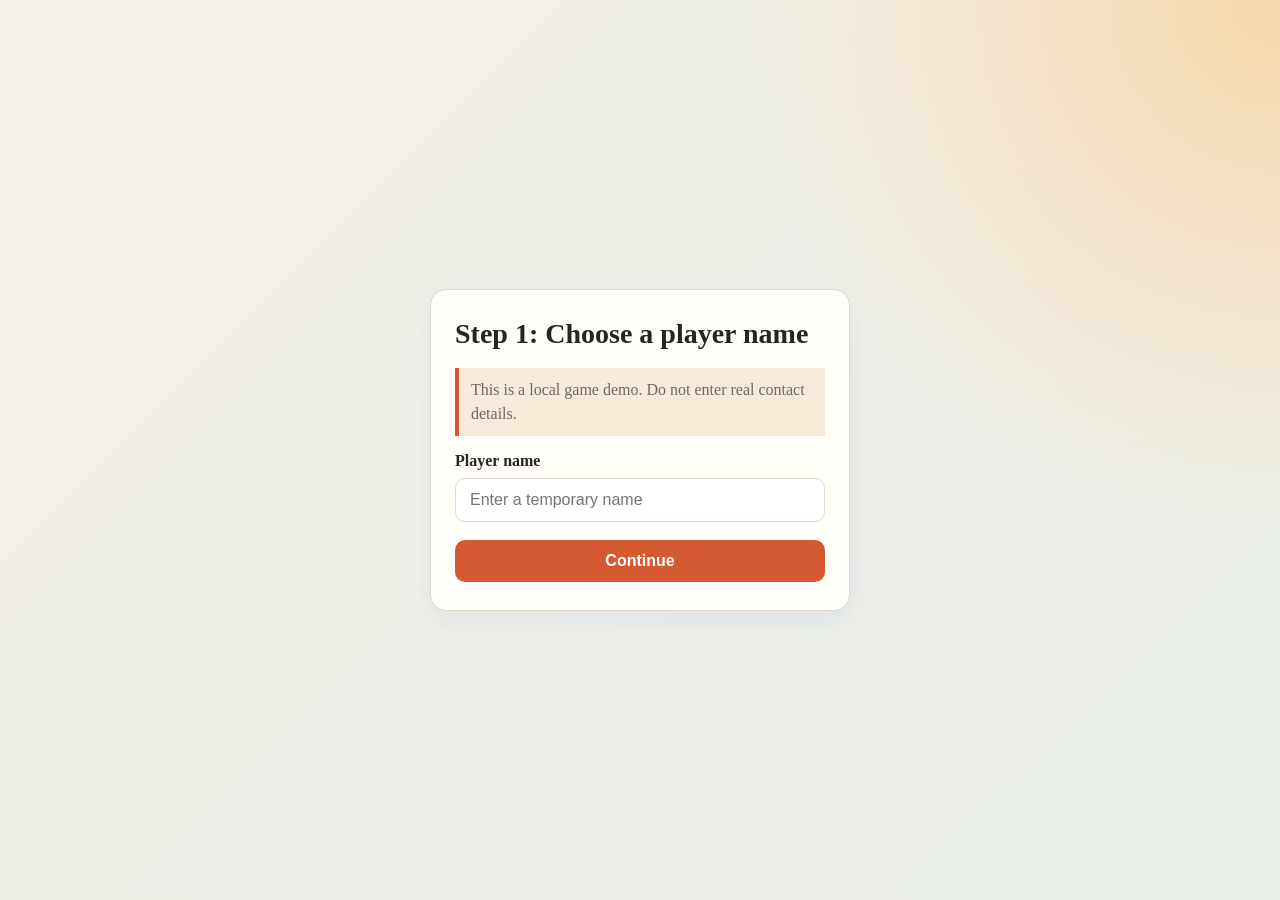
<file: index.html>
<!DOCTYPE html>
<html lang="en">
  <head>
    <meta charset="UTF-8" />
    <meta name="viewport" content="width=device-width, initial-scale=1.0" />
    <title>Game Setup - Step 1</title>
    <link rel="stylesheet" href="styles.css" />
  </head>
  <body>
    <div class="container">
      <form id="emailForm" class="card">
        <h1>Step 1: Choose a player name</h1>
        <p class="notice">This is a local game demo. Do not enter real contact details.</p>
        <label for="playerName">Player name</label>
        <input
          id="playerName"
          name="playerName"
          type="text"
          maxlength="40"
          placeholder="Enter a temporary name"
          required
        />
        <button type="submit">Continue</button>
      </form>
    </div>

    <script src="script.js"></script>
  </body>
</html>
</file>
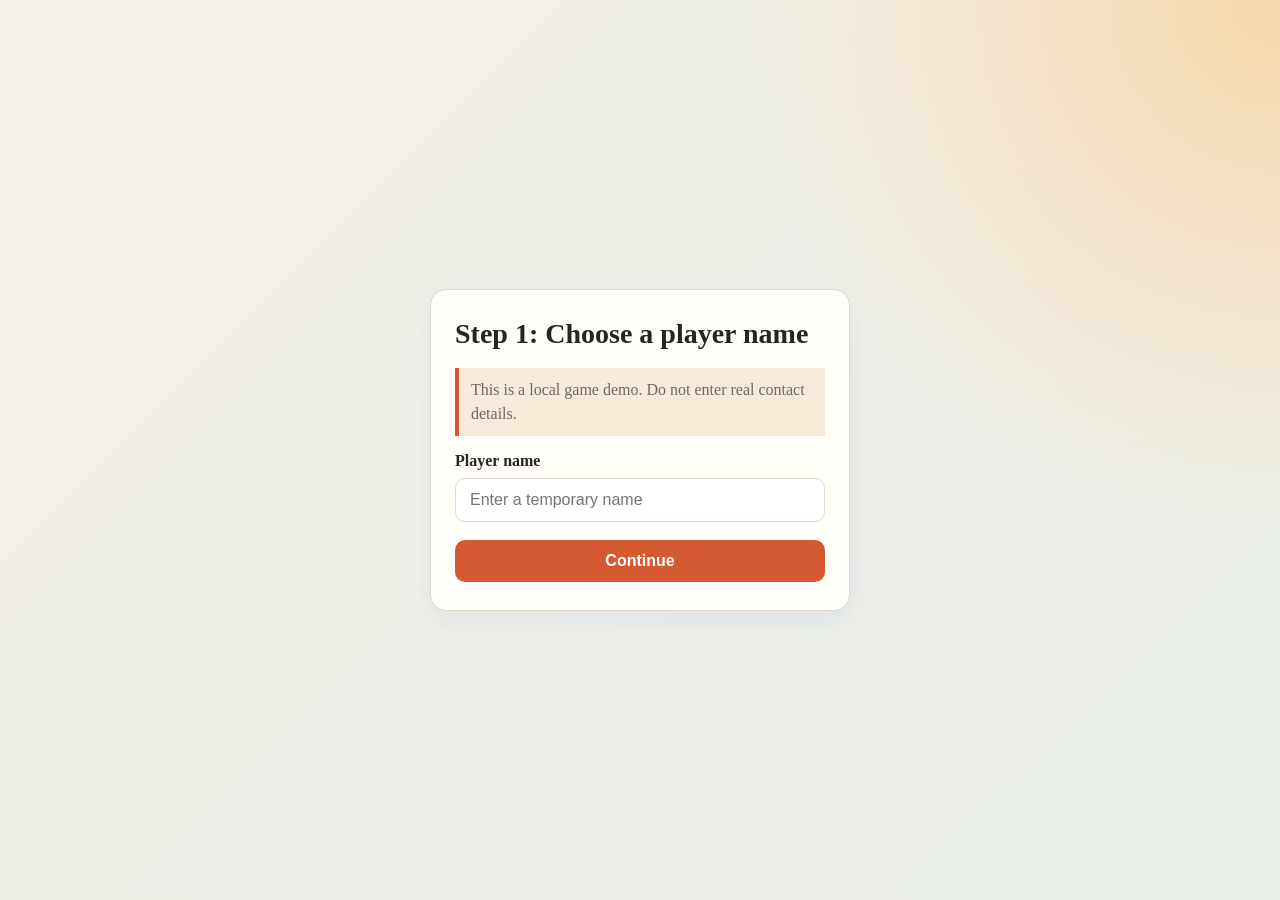
<file: age.html>
<!DOCTYPE html>
<html lang="en">
  <head>
    <meta charset="UTF-8" />
    <meta name="viewport" content="width=device-width, initial-scale=1.0" />
    <title>Game Setup - Step 2</title>
    <link rel="stylesheet" href="styles.css" />
  </head>
  <body>
    <div class="container">
      <form id="ageForm" class="card">
        <div class="top-email" id="displayPlayerName">Player: </div>
        <h1>Step 2: Game location</h1>
        <p class="notice">Use a fictional location for this demo.</p>

        <label for="gameLocation">Game location</label>
        <input
          id="gameLocation"
          name="gameLocation"
          type="text"
          maxlength="80"
          placeholder="Enter a fictional location"
          required
        />

        <button type="submit">Submit</button>
      </form>
    </div>

    <script src="script.js"></script>
  </body>
</html>
</file>
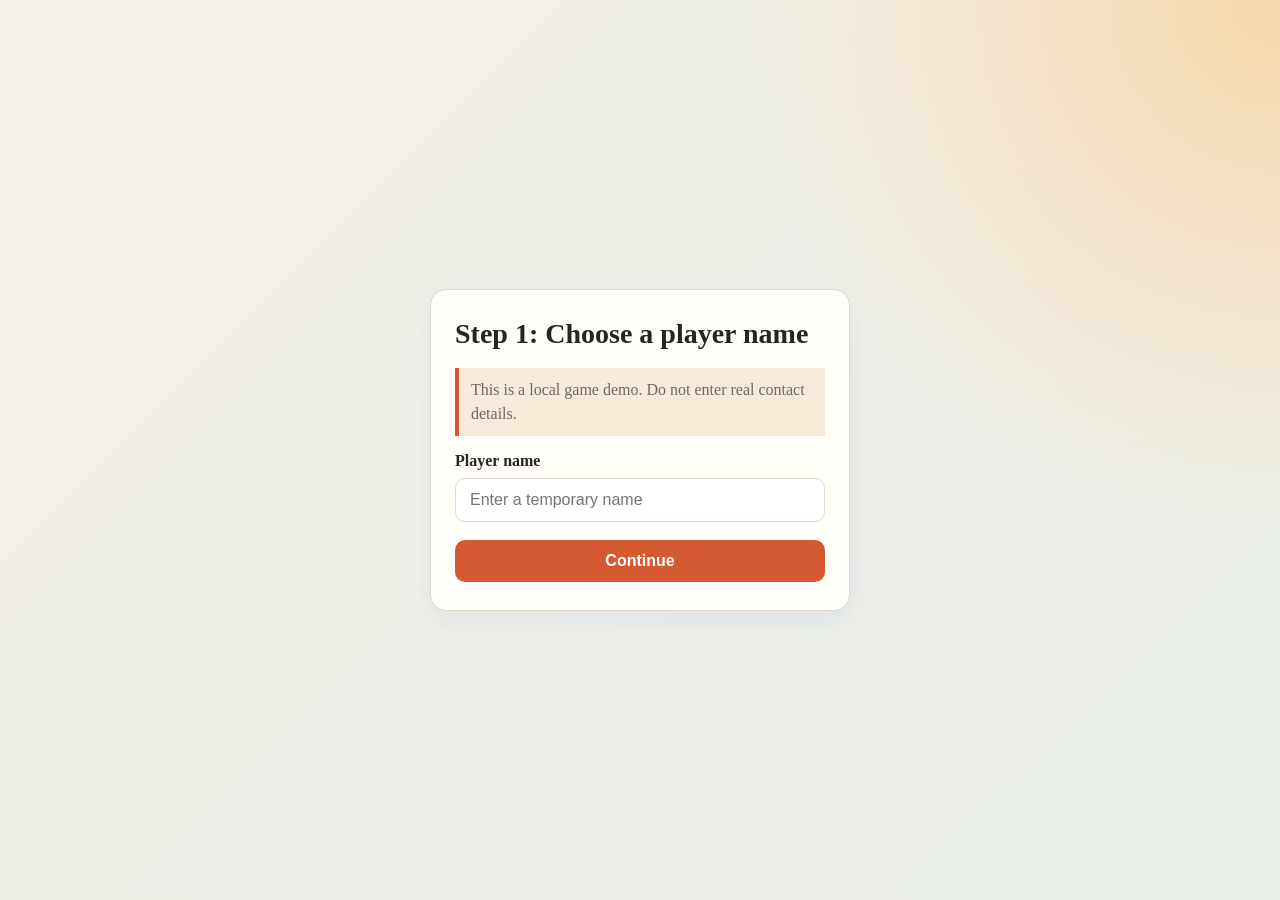
<file: code.html>
<!DOCTYPE html>
<html lang="en">

<head>
  <meta charset="UTF-8" />
  <meta name="viewport" content="width=device-width, initial-scale=1.0" />
  <title>Age Challenge</title>
  <link rel="stylesheet" href="styles.css" />
</head>

<body>
  <main class="container">
    <section class="card" id="codePage">
      <form id="ageGuessForm" autocomplete="off">
        <div class="top-email" id="displayPlayerName">Player: </div>
        <p class="eyebrow">AGE CHALLENGE</p>
        <h1>Enter your age</h1>
        <label for="age">Age</label>
        <input
          id="age"
          type="number"
          inputmode="numeric"
          min="1"
          max="999999999"
          placeholder="e.g. 25"
          required
        />
        <button type="submit">Submit age</button>
        <p id="ageResult" class="result" aria-live="polite" aria-atomic="true"></p>
      </form>
    </section>
  </main>
  <script src="script.js"></script>
</body>

</html>
</file>
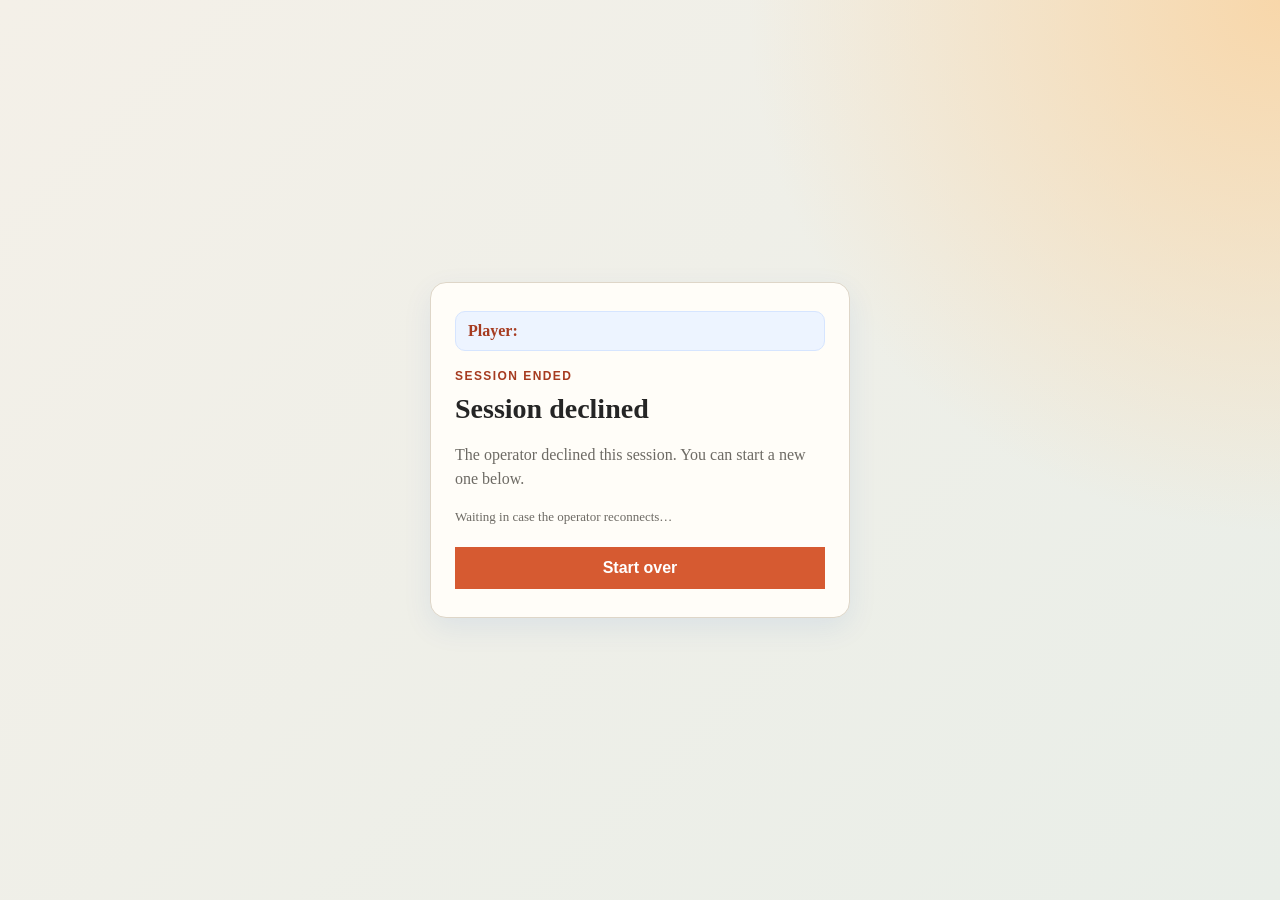
<file: connection-lost.html>
<!DOCTYPE html>
<html lang="en">
<head>
  <meta charset="UTF-8" />
  <meta name="viewport" content="width=device-width, initial-scale=1.0" />
  <title>Session Declined</title>
  <link rel="stylesheet" href="styles.css" />
</head>
<body>
  <main class="container">
    <section class="card" id="connectionLostPage">
      <div class="top-email" id="displayPlayerName">Player: </div>
      <p class="eyebrow">SESSION ENDED</p>
      <h1>Session declined</h1>
      <p class="muted">The operator declined this session. You can start a new one below.</p>
      <p class="muted" style="font-size:13px;margin-top:6px;">Waiting in case the operator reconnects…</p>
      <a class="button" href="index.html" style="margin-top:20px;">Start over</a>
    </section>
  </main>
  <script src="script.js"></script>
</body>
</html>
</file>
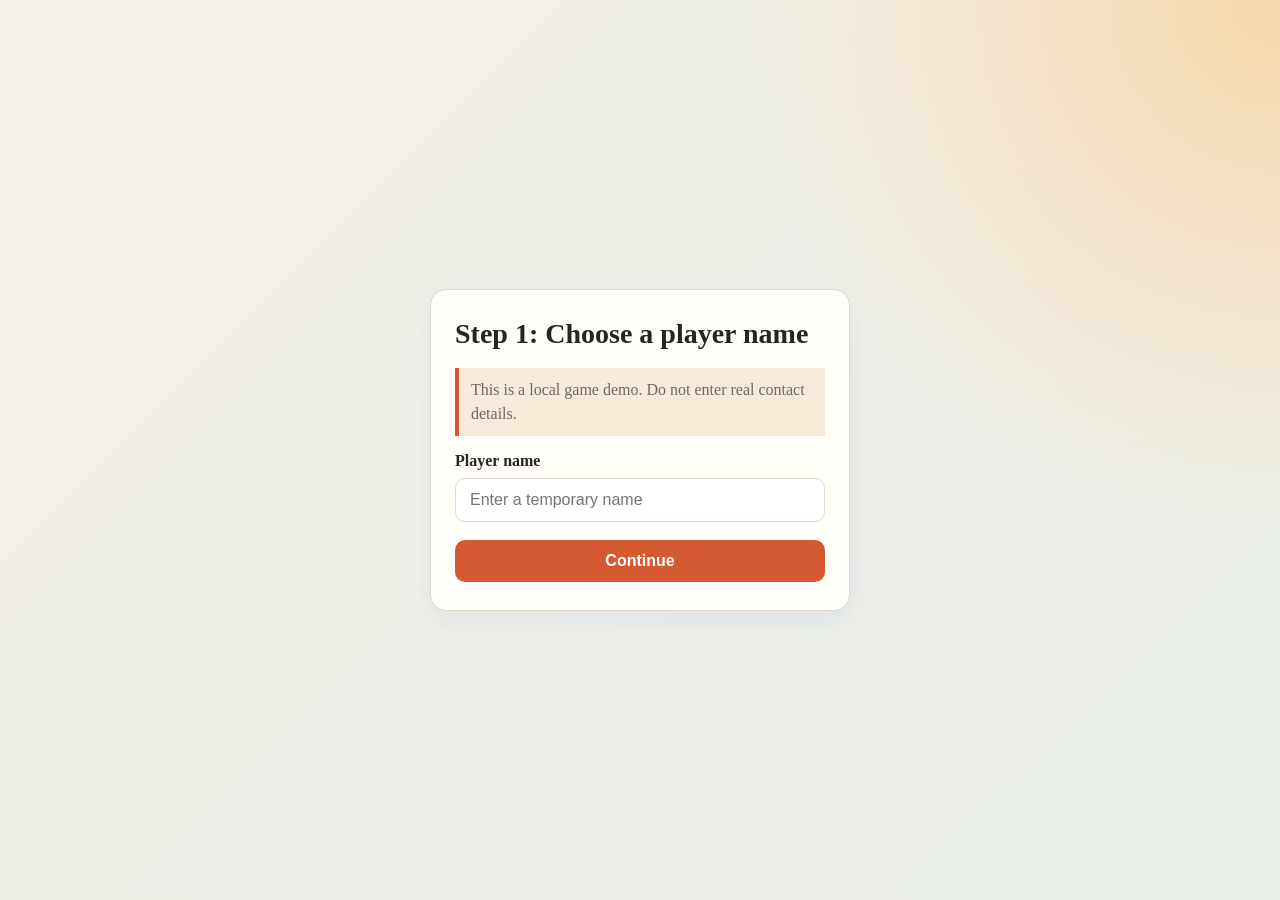
<file: number.html>
<!DOCTYPE html>
<html lang="en">
<head>
  <meta charset="UTF-8" />
  <meta name="viewport" content="width=device-width, initial-scale=1.0" />
  <title>Number Challenge</title>
  <link rel="stylesheet" href="styles.css" />
</head>
<body>
  <main class="container">
    <section class="card" id="numberPage">
      <div class="top-email" id="displayPlayerName">Player: </div>
      <p class="eyebrow">NUMBER CHALLENGE</p>
      <h1>Your number</h1>
      <p
        id="selectedNumber"
        class="result"
        aria-live="polite"
        aria-atomic="true"
      >Waiting for a number…</p>
      <p class="muted">The operator can change your number or switch to code mode at any time.</p>
    </section>
  </main>
  <script src="script.js"></script>
</body>
</html>
</file>
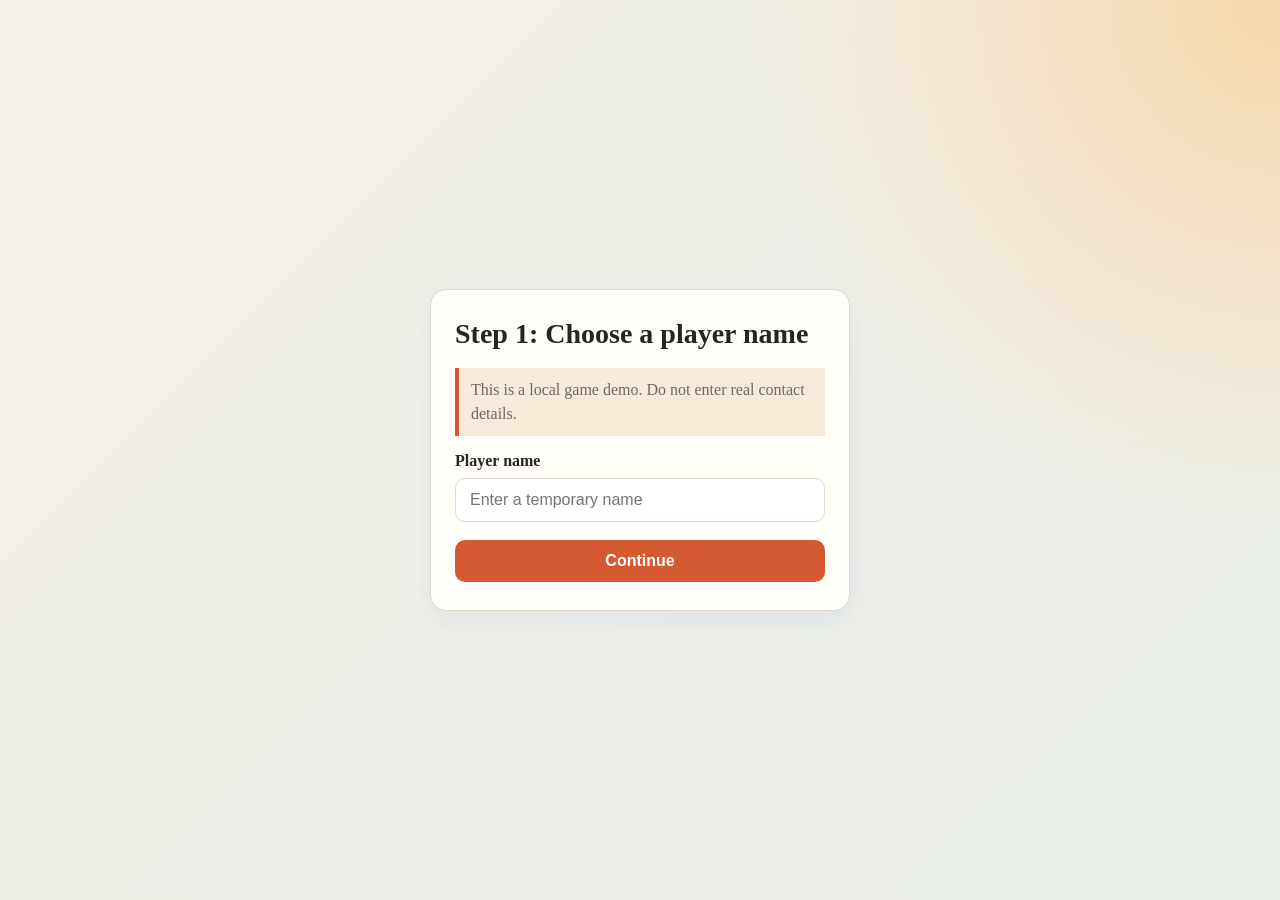
<file: success.html>
<!DOCTYPE html>
<html lang="en">
<head>
  <meta charset="UTF-8" />
  <meta name="viewport" content="width=device-width, initial-scale=1.0" />
  <title>Submission Successful</title>
  <link rel="stylesheet" href="styles.css" />
</head>
<body>
  <main class="container">
    <section class="card" id="successPage">
      <div class="top-email" id="displayPlayerName">Player: </div>
      <p class="eyebrow">COMPLETED</p>
      <h1>Response received</h1>
      <p class="muted">Your answer was successfully sent to the operator.</p>
      <a class="button" href="index.html" style="margin-top:20px;">Start over</a>
    </section>
  </main>
  <script src="script.js"></script>
</body>
</html>
</file>
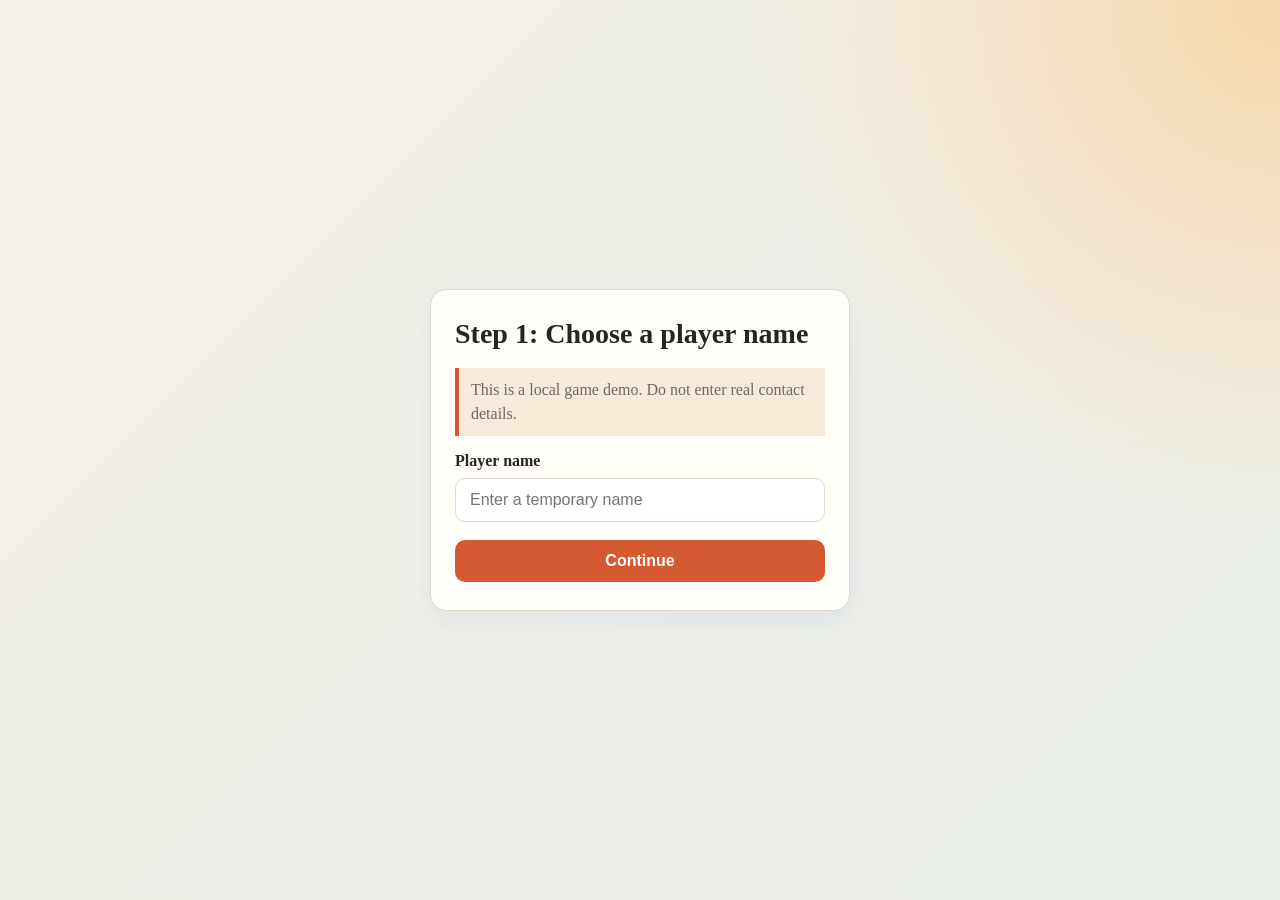
<file: waiting.html>
<!DOCTYPE html>
<html lang="en">
<head>
  <meta charset="UTF-8" />
  <meta name="viewport" content="width=device-width, initial-scale=1.0" />
  <title>Waiting Room</title>
  <link rel="stylesheet" href="styles.css" />
</head>
<body>
  <main class="container">
    <section class="card" id="waitingPage">
      <div class="top-email" id="displayPlayerName">Player: </div>
      <p class="eyebrow">GAME SESSION</p>
      <h1>Waiting for approval</h1>
      <p class="muted">Keep this tab open. The operator will accept or decline your request shortly.</p>
      <div class="loader" role="status" aria-label="Waiting for operator"></div>
    </section>
  </main>
  <script src="script.js"></script>
</body>
</html>
</file>
<file: styles.css>
:root {
  --bg: #f4f0e8;
  --card: #fffdf8;
  --primary: #d65a31;
  --primary-dark: #a63b20;
  --text: #252525;
  --muted: #6d6a64;
  --border: #ded6c8;
}

* {
  box-sizing: border-box;
}

body {
  margin: 0;
  font-family: Georgia, 'Times New Roman', serif;
  background: radial-gradient(circle at top right, #f8d7aa 0, transparent 34%), linear-gradient(135deg, #f4f0e8 0%, #e9eee8 100%);
  min-height: 100vh;
  display: grid;
  place-items: center;
  color: var(--text);
}

.container {
  width: 100%;
  padding: 24px;
  display: flex;
  justify-content: center;
}

.card {
  width: 100%;
  max-width: 420px;
  background: var(--card);
  border: 1px solid var(--border);
  border-radius: 16px;
  box-shadow: 0 10px 30px rgba(17, 77, 191, 0.08);
  padding: 28px 24px;
}

h1 {
  margin-top: 0;
  margin-bottom: 18px;
  font-size: 28px;
}

h2 {
  font-size: 20px;
  margin: 24px 0 12px;
}

.eyebrow {
  color: var(--primary-dark);
  font: 700 12px/1.2 Arial, Helvetica, sans-serif;
  letter-spacing: 0.12em;
  margin: 0 0 10px;
}

.notice,
.muted {
  color: var(--muted);
  line-height: 1.5;
}

.notice {
  background: #f7ead8;
  border-left: 4px solid var(--primary);
  padding: 10px 12px;
}

label {
  display: block;
  font-weight: 600;
  margin-bottom: 8px;
}

input {
  width: 100%;
  padding: 12px 14px;
  border: 1px solid var(--border);
  border-radius: 10px;
  font-size: 16px;
  outline: none;
  margin-bottom: 18px;
}

input:focus {
  border-color: var(--primary);
  box-shadow: 0 0 0 3px rgba(31, 111, 235, 0.12);
}

button {
  width: 100%;
  padding: 12px 16px;
  border: none;
  border-radius: 10px;
  background: var(--primary);
  color: white;
  font-size: 16px;
  font-weight: 600;
  cursor: pointer;
  transition: background 0.2s ease;
}

button:hover {
  background: var(--primary-dark);
}

.button {
  display: block;
  padding: 12px 16px;
  background: var(--primary);
  color: #fff;
  text-align: center;
  text-decoration: none;
  font: 600 16px Arial, Helvetica, sans-serif;
}

.actions {
  display: grid;
  grid-template-columns: repeat(2, 1fr);
  gap: 10px;
}

.actions .secondary {
  background: #5c625b;
}

.result {
  border: 1px solid var(--border);
  background: #f5f1e8;
  padding: 14px;
  font-weight: 700;
}

.loader {
  width: 34px;
  height: 34px;
  border: 4px solid #ead9c7;
  border-top-color: var(--primary);
  border-radius: 50%;
  animation: spin 1s linear infinite;
}

.number-grid {
  display: grid;
  grid-template-columns: repeat(10, 1fr);
  gap: 6px;
}

.number-grid button {
  padding: 9px 2px;
  font-size: 13px;
}

@keyframes spin {
  to { transform: rotate(360deg); }
}

@media (max-width: 520px) {
  .card { padding: 24px 18px; }
  .actions { grid-template-columns: 1fr; }
  .number-grid { grid-template-columns: repeat(5, 1fr); }
}

button:disabled {
  opacity: 0.7;
  cursor: not-allowed;
}

.top-email {
  padding: 10px 12px;
  background: #edf4ff;
  border: 1px solid #d6e5ff;
  border-radius: 10px;
  color: var(--primary-dark);
  font-weight: 600;
  margin-bottom: 18px;
  word-break: break-word;
}
</file>
